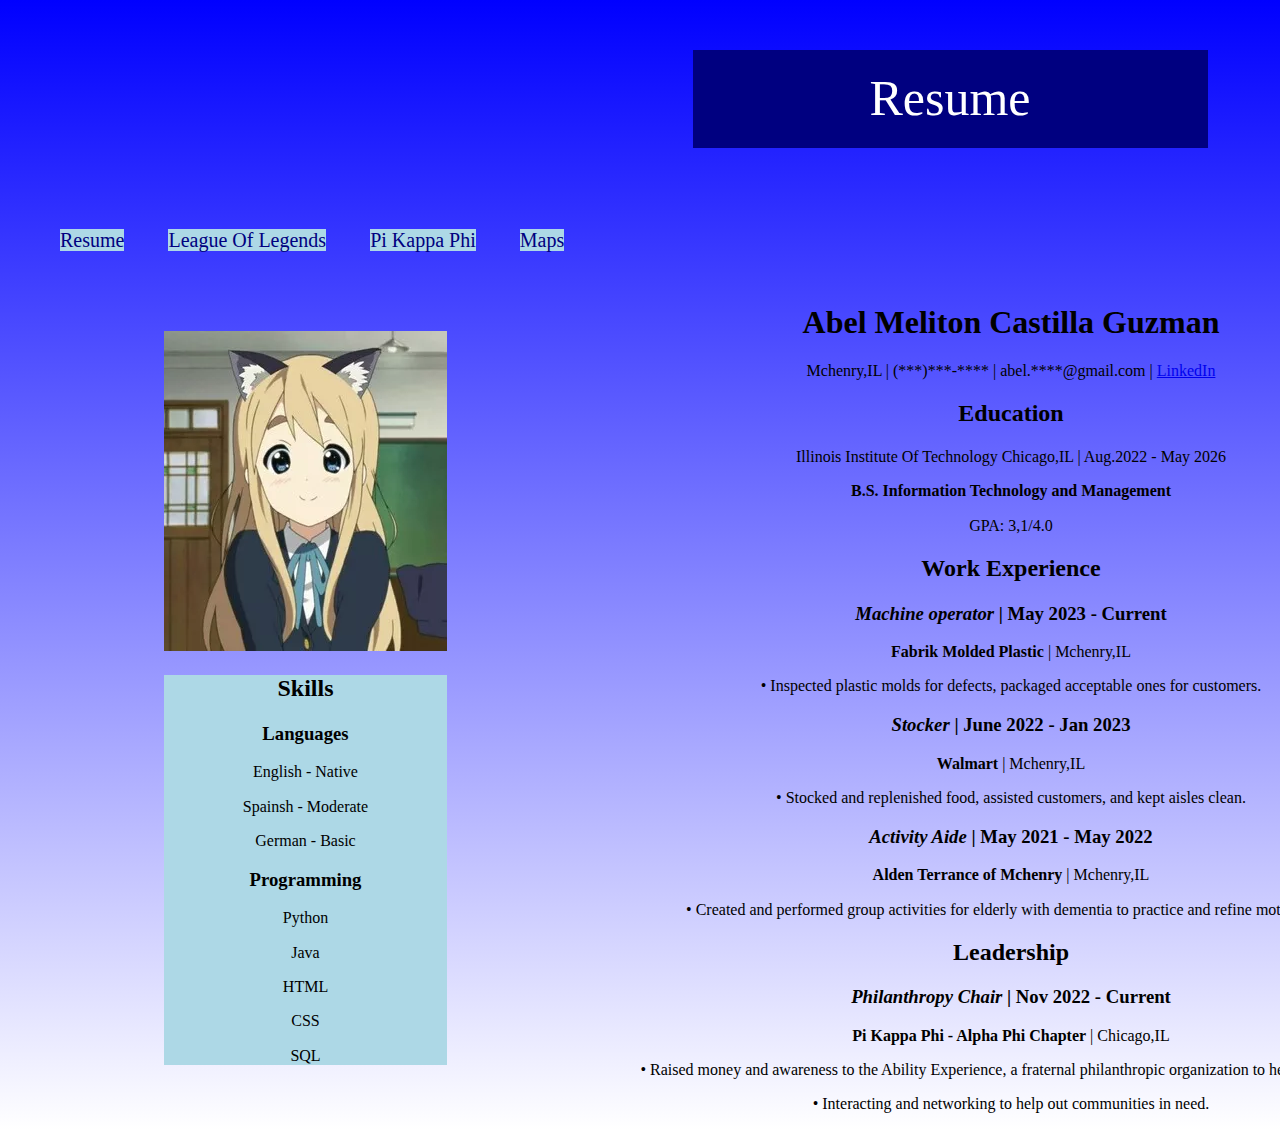
<file: index.html>
<!DOCTYPE html>
<html lang="en">
  <head>
    <meta charset="utf-8">
    <title>Resume</title>
    <link rel="stylesheet" href="css/normalize.css">
    <link rel="stylesheet" href="css/style.css">
  </head>
  
  <body id="background1">
    <header class="header1">
      <p>Resume</p>
    </header>
      <nav id="main-navbar1">
	  <ul>
	    <li><a href="index.html">Resume</a></li>
	    <li><a href="lol.html">League Of Legends</a></li>
            <li><a href="pikapps.html">Pi Kappa Phi</a></li>
	    <li><a href="maps.html">Maps</a></li>
	  </ul>
      </nav>
    <section class="both">
      <div id="side-info">
	<img src="image/cute.WEBP" alt="tsumugi with cat ears from K-On">
	<section id="skill">
	  <h2>Skills</h2>
          <h3>Languages</h3>
	  <p>English - Native</p>
	  <p>Spainsh - Moderate</p>
	  <p>German - Basic</p>
	  <h3>Programming</h3>
	  <p>Python</p>
	  <p>Java</p>
	  <p>HTML</p>
          <p>CSS</p>
	  <p>SQL</p>
	</section>
      </div>
      <div id="main-info">
        <div>
          <h1>Abel Meliton Castilla Guzman</h1>
          <p>Mchenry,IL | (***)***-**** | abel.****@gmail.com | <a href="https://www.linkedin.com/in/abel-castilla/">LinkedIn</a></p>
	  <h2>Education</h2>
	  <p>Illinois Institute Of Technology Chicago,IL | Aug.2022 - May 2026</p>
	  <p><strong>B.S. Information Technology and Management</strong></p>
	  <p>GPA: 3,1/4.0</p>
	</div>
	<div>
	  <h2>Work Experience</h2>
	  <h3><em>Machine operator</em> | May 2023 - Current</h3>	
	  <p><strong>Fabrik Molded Plastic</strong> | Mchenry,IL</p>
	  <p>&bull; Inspected plastic molds for defects, packaged acceptable ones for customers.</p>
	</div>
	<div>
	  <h3><em>Stocker</em> | June 2022 - Jan 2023</h3>
	  <p><strong>Walmart</strong> | Mchenry,IL</p>
	  <p>&bull; Stocked and replenished food, assisted customers, and kept aisles clean.</p>
	</div>
	<div>
	  <h3><em>Activity Aide</em> | May 2021 - May 2022</h3>
	  <p><strong>Alden Terrance of Mchenry</strong> | Mchenry,IL</p>
	  <p>&bull; Created and performed group activities for elderly with dementia to practice and refine motor skills.</p>
	</div>
	<div>
	  <h2>Leadership</h2>
	  <h3><em>Philanthropy Chair</em> | Nov 2022 - Current</h3>
	  <p><strong>Pi Kappa Phi - Alpha Phi Chapter</strong> | Chicago,IL</p>
	  <p>&bull; Raised money and awareness to the Ability Experience, a fraternal philanthropic organization to help the disabled.</p>
	  <p>&bull; Interacting and networking to help out communities in need.</p>
	</div>
      </div>
    </section>
  </body>
</html>
</file>
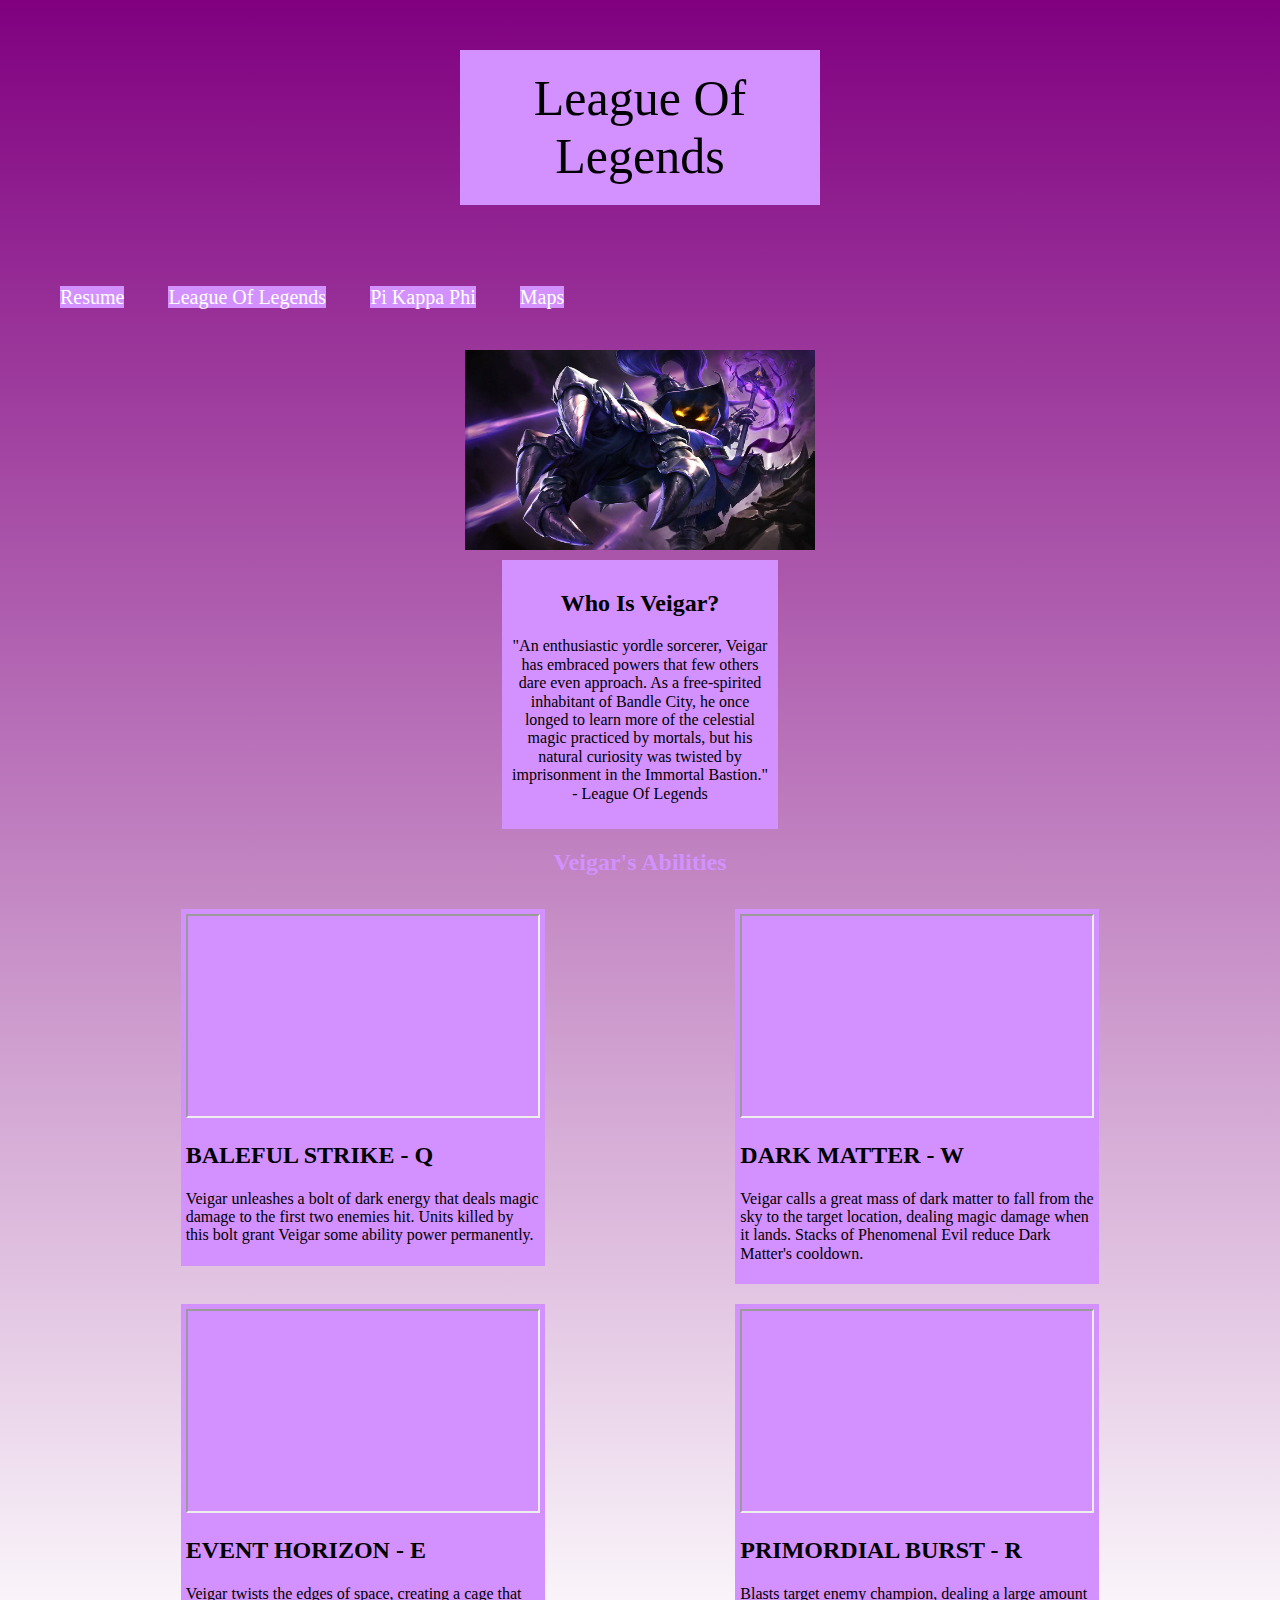
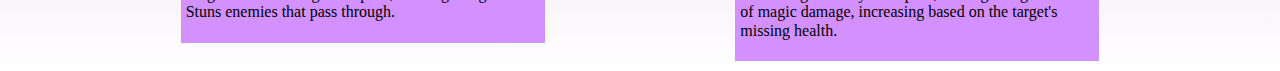
<file: lol.html>
<!DOCTYPE html>
<html lang="en">
  <head>
    <meta charset="utf-8">
    <title>League Of Legends</title>
    <link rel="stylesheet" href="css/normalize.css">
    <link rel="stylesheet" href="css/style.css">
  </head>
  
  <body id="background2">
    <header class="header2">
      <p>League Of Legends</p>
    </header>
      <nav id="main-navbar2">
	  <ul>
	    <li><a href="index.html">Resume</a></li>
	    <li><a href="lol.html">League Of Legends</a></li>
            <li><a href="pikapps.html">Pi Kappa Phi</a></li>
	    <li><a href="maps.html">Maps</a></li>
	  </ul>
      </nav>
    <div id="veigar">
      <img src="image/veigar.jpg" alt="veigar from league of legends">
    </div>
    <div id="veigar-info">
      <h2>Who Is Veigar?</h2>
      <p>"An enthusiastic yordle sorcerer, Veigar has embraced powers that few others dare even approach. As a free-spirited inhabitant of Bandle City, he once longed to learn more of the celestial magic practiced by mortals, but his natural curiosity was twisted by imprisonment in the Immortal Bastion." - League Of Legends</p>
    </div>
    <section class="all">
      <div id="abi">
	<h2>Veigar's Abilities</h2>
      </div>
      <section id="first">  
	<div id="ability1">
	  <iframe src="https://d28xe8vt774jo5.cloudfront.net/champion-abilities/0045/ability_0045_Q1.webm"></iframe>
	  <h2>BALEFUL STRIKE - Q</h2>
	  <p>Veigar unleashes a bolt of dark energy that deals magic damage to the first two enemies hit. Units killed by this bolt grant Veigar some ability power permanently.</p>
	</div>
	<div id="ability2">
	  <iframe src="https://d28xe8vt774jo5.cloudfront.net/champion-abilities/0045/ability_0045_W1.webm"></iframe>
	  <h2>DARK MATTER - W</h2>
	  <p>Veigar calls a great mass of dark matter to fall from the sky to the target location, dealing magic damage when it lands. Stacks of Phenomenal Evil reduce Dark Matter's cooldown.</p>
	</div>
      </section>
      <section id="second">
	<div id="ability3">
	  <iframe src="https://d28xe8vt774jo5.cloudfront.net/champion-abilities/0045/ability_0045_E1.webm"></iframe>
	  <h2>EVENT HORIZON - E</h2>
	  <p>Veigar twists the edges of space, creating a cage that Stuns enemies that pass through.</p>
	</div>
	<div id="ability4">
	  <iframe src="https://d28xe8vt774jo5.cloudfront.net/champion-abilities/0045/ability_0045_R1.webm"></iframe>
	  <h2>PRIMORDIAL BURST - R</h2>
	  <p>Blasts target enemy champion, dealing a large amount of magic damage, increasing based on the target's missing health.</p>
	</div>
      </section>
    </section>
  </body>
</html>
</file>
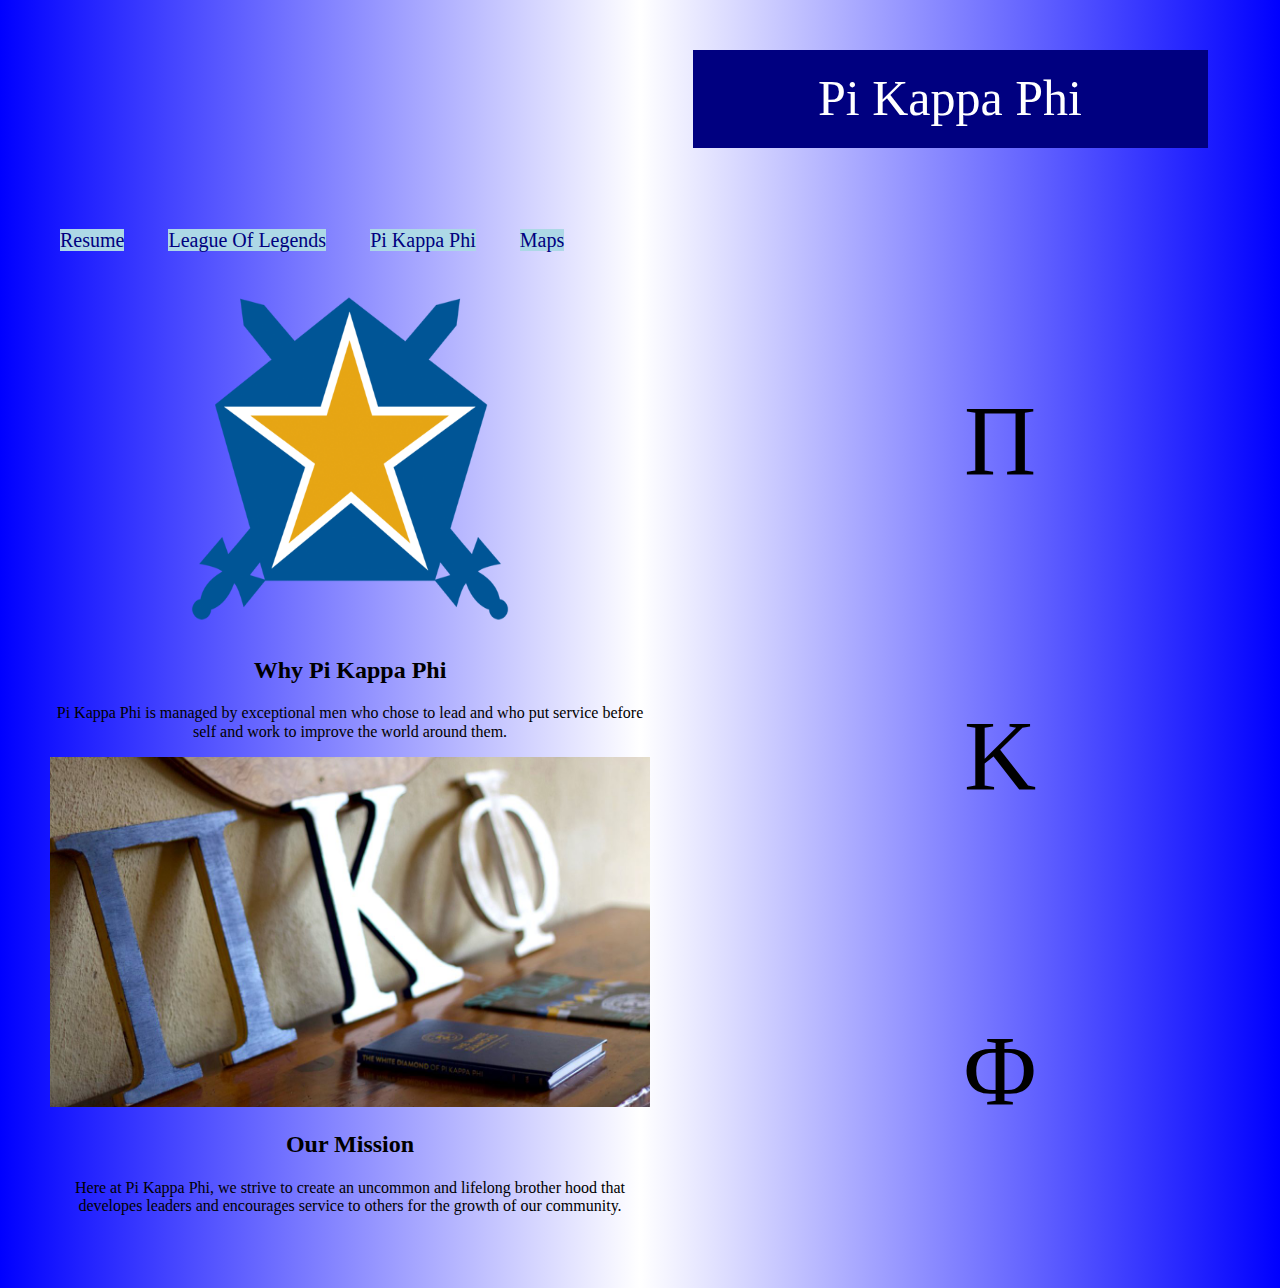
<file: pikapps.html>
<!DOCTYPE html>
<html lang="en">
  <head>
    <meta charset="utf-8">
    <title>Pi Kappa Phi</title>
    <link rel="stylesheet" href="css/normalize.css">
    <link rel="stylesheet" href="css/style.css">
  </head>
  
  <body id="background3">
    <header class="header1">
      <p>Pi Kappa Phi</p>
    </header>
      <nav id="main-navbar1">
	  <ul>
	    <li><a href="index.html">Resume</a></li>
	    <li><a href="lol.html">League Of Legends</a></li>
            <li><a href="pikapps.html">Pi Kappa Phi</a></li>
	    <li><a href="maps.html">Maps</a></li>
	  </ul>
      </nav>
    <div class="whole">
      <section>
	<div id="basic">
	  <img src="image/starshield.png" alt="symbol of pi kappa phi">
	  <h2>Why Pi Kappa Phi</h2>
	  <p>Pi Kappa Phi is managed by exceptional men who chose to lead and who put service before self and work to improve the world around them.</p>
	</div>
	<div id="pikapp">
	  <img src="image/pkp.jpeg" alt="Pi kappa phi greek letter leaned against the wall">
	  <h2>Our Mission</h2>
	  <p>Here at Pi Kappa Phi, we strive to create an uncommon and lifelong brother hood that developes leaders and encourages service to others for the growth of our community.<p>
	</div>
      </section>
      <div id="letters">
	<p>&#928;</p>
	<p>&#922;</p>
	<p>&#934;</p>
      </div>
      <section>
        <div id="creed">
	  <img src="image/creed.png" alt="the student's creed of Pi Kappa Phi">
	  <p>Our Fraternity's creed exemplefying our true nature for who we are</p>
	</div>
	<div id="len">
	  <img src="image/len.jpg" alt="Len Anderson in marine uniform">
	  <h2>We Develope Extraordinary Men</h2>
	  <p>Here we have Len Anderson IV, who is a Major General in the United States Marine Corps, now in the reserves. He is a former Blue Angels pilot and an alumni of Pi Kappa Phi at the Alpha Phi chapter at IIT.</p>
	</div>
      </section>
    </div>
  </body>
</html>
</file>
<file: css/style.css>
/* Basic Info*/

#background1 {
  background-image: linear-gradient(blue, white);
  width: 1900px;
}

#background2 {
  background-image: linear-gradient(purple, white);
}

#background3 {
  background-image: linear-gradient(to right, blue, white, blue);
  width: 1900px;
}

.header1 p {
  font-family: times;
  text-align: center;
  margin-left: auto;
  margin-right: auto;
  font-size: 50px;
  background-color: navy;
  padding: 20px;
  width: 25%;
  color: white;

}

.header2 p {
  font-family: times;
  text-align: center;
  margin-left: auto;
  margin-right: auto;
  font-size: 50px;
  background-color: rgb(210,145,255);
  padding: 20px;
  width: 25%;
  color: black;
}

#main-navbar1 {
  list-style-type: none;
  padding: 0;
  margin: 0;
  width: 100%;
  align-items: center;
  overflow: hidden;
}

#main-navbar2 {
  list-style-type: none;
  padding: 0;
  margin: 0;
  width: 100%;
  align-items: center;
  overflow: hidden;
}

#main-navbar1 ul li {
  margin: 15px;
  display: inline-block;
  text-align: center;
}

#main-navbar2 ul li {
  margin: 15px;
  display: inline-block;
  text-align: center;
}
	

#main-navbar1 ul li a {
  color: navy;
  background-color: lightblue;
  font-size: 20px;
  text-align: center;
  margin: 5px;
  text-decoration: none;
}


#main-navbar2 ul li a {
  color: white;
  background-color: rgb(210,145,255);
  font-size: 20px;
  text-align: center;
  margin: 5px;
  text-decoration: none;
}

@media screen and (min-width: 400px) and (max-width: 700px){
  #all{
    background-color: white;
  }
  
  #main-navbar2 ul li {
  display: inline;
  }
  
  p {
    font-size: 25px;
  }
  
  #skill {
	text-align: left;  
  }
  
  #len img {
  width: 200px;
  height: 200px;
  }
}

/* Index */

.both{
  display: flex;
  flex-direction: row;
  justify-content: space-evenly;
  align-items: center;
}

#side-info {
  display: block;
}

#side-info ul li {
  list-style-type: none;
}

#skill {
  background-color: lightblue;
  text-align: center;
  width: 283px;
}

#main-info {
  text-align: center;
  width: 800px;
  margin-right: 325px;
}

#main-info em {
  font-family: "lobster";
}

/* PiKapps */

.whole {
  display: flex;
  justify-content: space-evenly;
}

#basic {
  content: "";
  display: table;
  width: 600px;
  text-align: center;
  align-items: center;
}

#basic img {
  width: 350px;
  height: 350px;
}

#pikapp {
  content: "";
  display: table;
  width: 600px;
  text-align: center;
  align-items: center;
}

#pikapp img {
  width: 600px;
  height: 350px;
}

#letters {
  display: flex;
  flex-direction: column;
  font-size: 100px;
  width: 600px;
  align-items: center;
}

#creed {
  content: "";
  display: table;
  width: 500px;
  text-align: center;
  align-items: center;
}

#len {
  content: "";
  display: table;
  width: 500px;
  text-align: center;
  align-items: center;
}

#len img {
  width: 350px;
  height: 230px;
}

/* LOL */

#veigar img {
  padding: 10px;
  display: block;
  margin-left: auto;
  margin-right: auto;
  width: 350px;
  height: 200px;
}

#veigar-info {
  padding: 10px;
  border: 10px;
  background-color: rgb(210,145,255);
  margin-left: auto;
  margin-right: auto;
  text-align: center;
  width: 20%;
}

#abi {
  color: rgb(210,145,255);
  height: 50px;
  margin-left: auto;
  margin-right: auto;
  text-align: center;
  width: 20%;
}

#first {
  display: flex;
  flex-direction: row;
  justify-content: space-evenly;
}

#second {
  display: flex;
  flex-direction: row;
  justify-content: space-evenly;
}

iframe {
  width: 350px;
  height: 200px;
  margin-left: auto;
  margin-right: auto;
}

#all p {
  width: 310px;
  text-align: center;
}

#ability1 {
  border: 10px;
  padding: 5px;
  background-color: rgb(210,145,255);
  width: 310px;
  height: 310px;
  margin: 10px;
  content: "";
  display: table;
  transition: all 0.3s;
}

#ability1:hover {
	transform: translate(-10px)
}

#ability2 {
  border: 10px;
  padding: 5px;
  background-color: rgb(210,145,255);
  width: 310px;
  height: 310px;
  margin: 10px;
  content: "";
  display: table;
  transition: all 0.3s;
}

#ability2:hover {
	transform: translate(-10px)
}

#ability3 {
  border: 10px;
  padding: 5px;
  background-color: rgb(210,145,255);
  width: 310px;
  height: 310px;
  margin: 10px;
  content: "";
  display: table;
  transition: all 0.3s;
}

#ability3:hover {
	transform: translate(-10px)
}

#ability4 {
  border: 10px;
  padding: 5px;
  background-color: rgb(210,145,255);
  width: 310px;
  height: 310px;
  margin: 10px;
  content: "";
  display: table;
  transition: all 0.3s;
}

#ability4:hover {
	transform: translate(-10px)
}

/* Maps */

#map {
  padding: 10px;
  height: 600px;
  width: 800px;
  margin-bottom: 10px;
  margin-left: auto;
  margin-right: auto;
}

@media only screen and (min-width: 390px) and (max-width: 844px){
  #map {
    height: 200px;
    width: 50%;
  }
}
</file>
